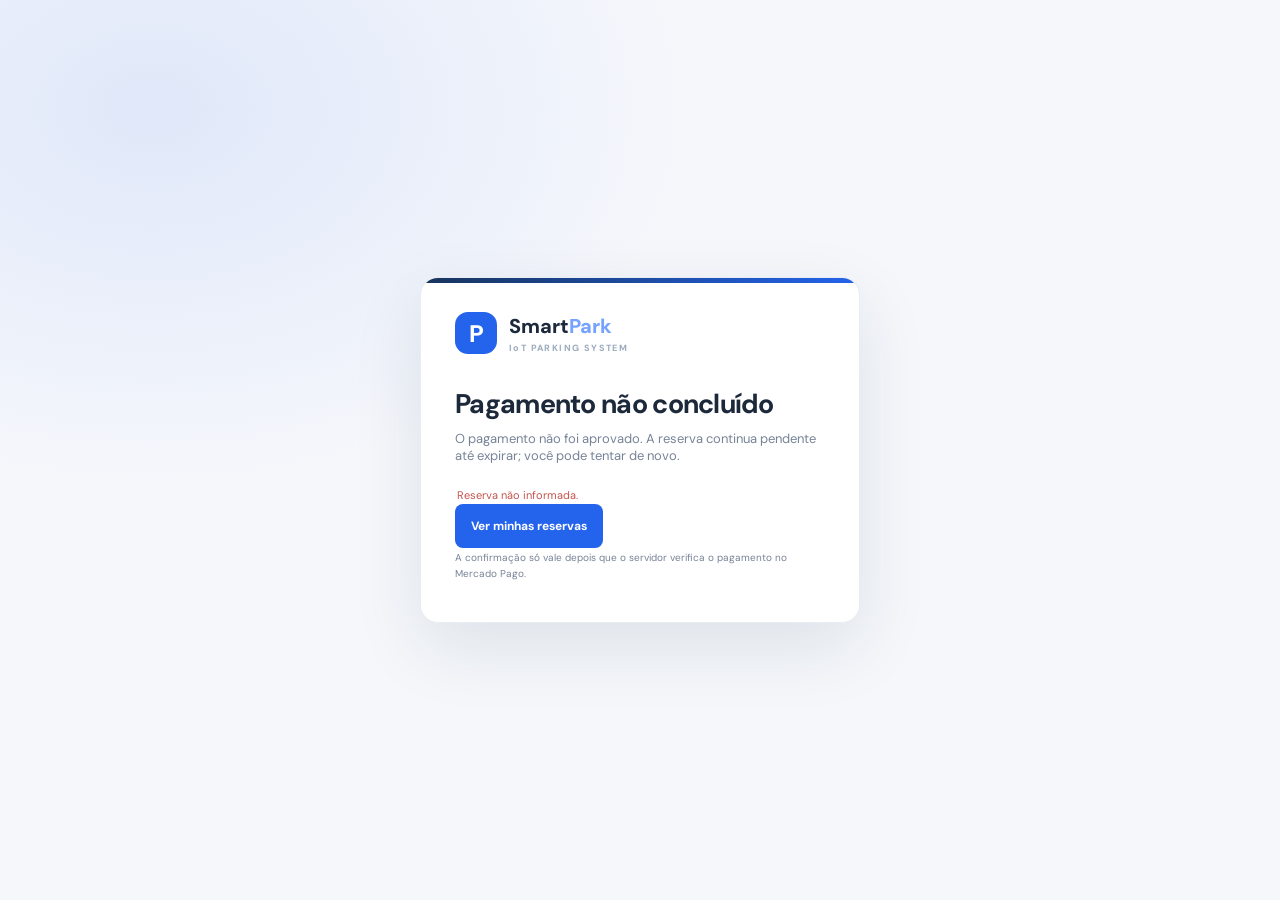
<file: public/pagamento-falha.html>
<!DOCTYPE html>
<html lang="pt-BR">
<head>
  <meta charset="UTF-8">
  <meta name="viewport" content="width=device-width, initial-scale=1.0">
  <title>SmartPark IoT | Pagamento não concluído</title>
  <link rel="stylesheet" href="style.css">
</head>
<body>
  <div class="login-screen">
    <section class="login-card" aria-live="polite">
      <a class="brand login-brand" href="/"><span class="brand-icon">P</span>
        <span>Smart<span class="brand-accent">Park</span><small>IoT PARKING SYSTEM</small></span></a>
      <h1 id="payment-title">Pagamento não concluído</h1>
      <p class="login-intro" id="payment-text">O pagamento não foi aprovado. A reserva continua pendente até expirar; você pode tentar de novo.</p>
      <p class="login-message" id="payment-status" role="status"></p>
      <a class="primary-button action-link" href="/#reservas">Ver minhas reservas</a>
      <p class="form-hint">A confirmação só vale depois que o servidor verifica o pagamento no Mercado Pago.</p>
    </section>
  </div>
  <script src="pagamento.js" data-result="falha"></script>
</body>
</html>
</file>
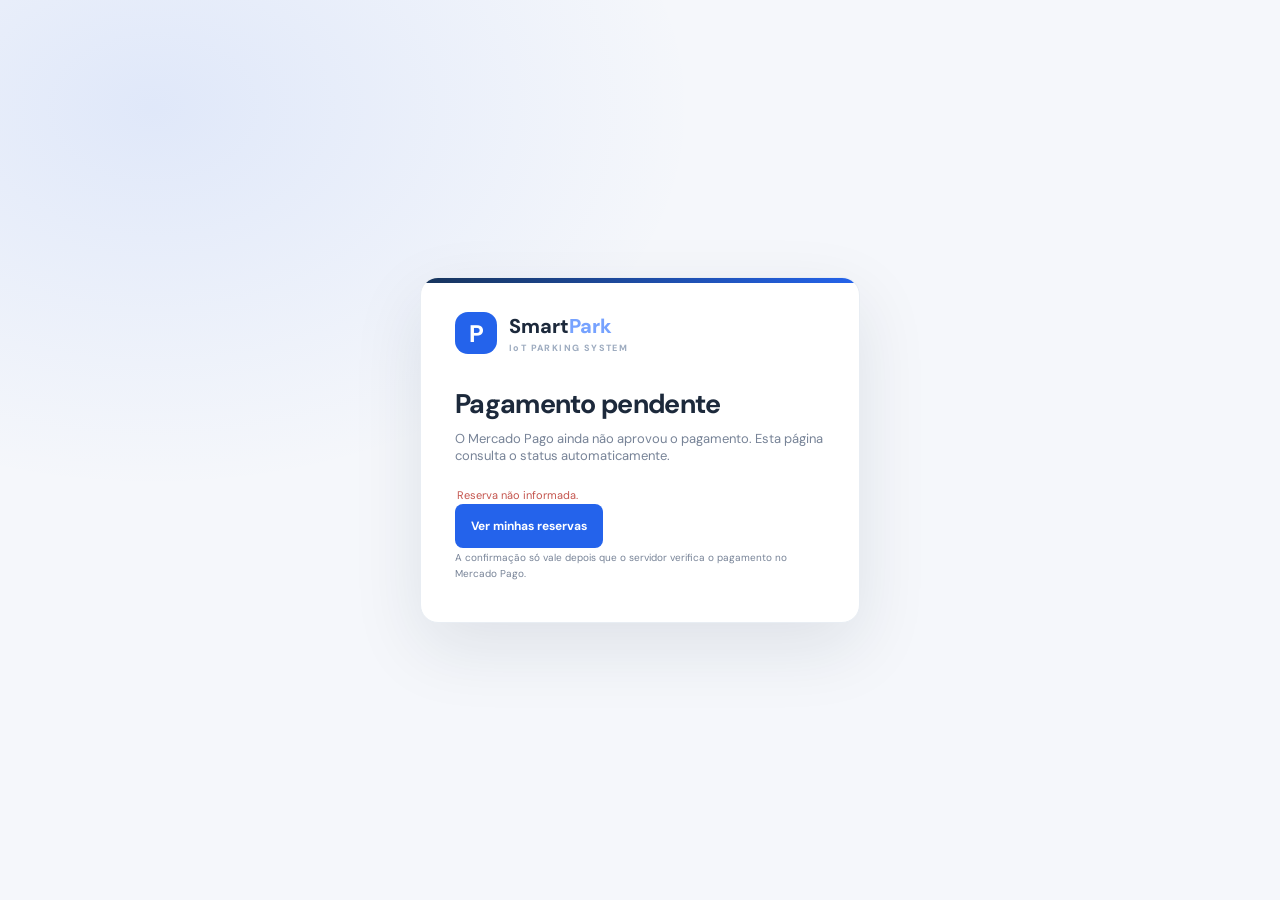
<file: public/pagamento-pendente.html>
<!DOCTYPE html>
<html lang="pt-BR">
<head>
  <meta charset="UTF-8">
  <meta name="viewport" content="width=device-width, initial-scale=1.0">
  <title>SmartPark IoT | Pagamento pendente</title>
  <link rel="stylesheet" href="style.css">
</head>
<body>
  <div class="login-screen">
    <section class="login-card" aria-live="polite">
      <a class="brand login-brand" href="/"><span class="brand-icon">P</span>
        <span>Smart<span class="brand-accent">Park</span><small>IoT PARKING SYSTEM</small></span></a>
      <h1 id="payment-title">Pagamento pendente</h1>
      <p class="login-intro" id="payment-text">O Mercado Pago ainda não aprovou o pagamento. Esta página consulta o status automaticamente.</p>
      <p class="login-message" id="payment-status" role="status"></p>
      <a class="primary-button action-link" href="/#reservas">Ver minhas reservas</a>
      <p class="form-hint">A confirmação só vale depois que o servidor verifica o pagamento no Mercado Pago.</p>
    </section>
  </div>
  <script src="pagamento.js" data-result="pendente"></script>
</body>
</html>
</file>
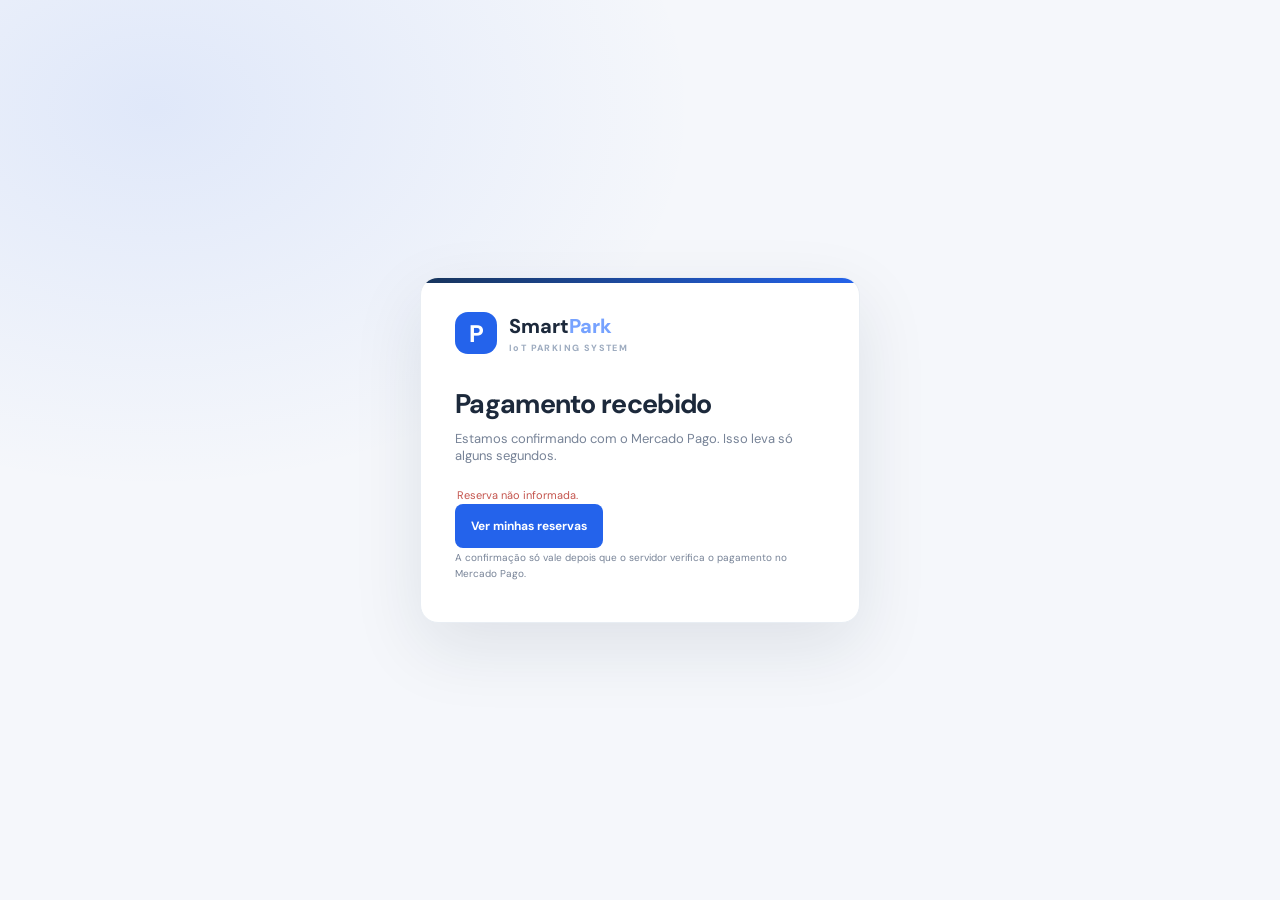
<file: public/pagamento-sucesso.html>
<!DOCTYPE html>
<html lang="pt-BR">
<head>
  <meta charset="UTF-8">
  <meta name="viewport" content="width=device-width, initial-scale=1.0">
  <title>SmartPark IoT | Pagamento recebido</title>
  <link rel="stylesheet" href="style.css">
</head>
<body>
  <div class="login-screen">
    <section class="login-card" aria-live="polite">
      <a class="brand login-brand" href="/"><span class="brand-icon">P</span>
        <span>Smart<span class="brand-accent">Park</span><small>IoT PARKING SYSTEM</small></span></a>
      <h1 id="payment-title">Pagamento recebido</h1>
      <p class="login-intro" id="payment-text">Estamos confirmando com o Mercado Pago. Isso leva só alguns segundos.</p>
      <p class="login-message" id="payment-status" role="status"></p>
      <a class="primary-button action-link" href="/#reservas">Ver minhas reservas</a>
      <p class="form-hint">A confirmação só vale depois que o servidor verifica o pagamento no Mercado Pago.</p>
    </section>
  </div>
  <script src="pagamento.js" data-result="sucesso"></script>
</body>
</html>
</file>
<file: public/style.css>
@import url('https://fonts.googleapis.com/css2?family=DM+Sans:wght@400;500;600;700;800&display=swap');

:root {
  --navy: #14243a;
  --blue: #2463eb;
  --blue-soft: #edf3ff;
  --text: #1c293b;
  --muted: #778397;
  --line: #e8edf3;
  --surface: #ffffff;
  --background: #f5f7fb;
  --green: #159b69;
  --orange: #d98725;
  --red: #c4544d;
}

* {
  box-sizing: border-box;
}

html {
  scroll-behavior: smooth;
}

body {
  margin: 0;
  color: var(--text);
  background: var(--background);
  font-family: 'DM Sans', Arial, sans-serif;
}

button {
  font: inherit;
}

button:focus-visible,
a:focus-visible {
  outline: 3px solid #8eafff;
  outline-offset: 3px;
}

h1,
h2,
p {
  margin-top: 0;
}

/* Navegacao lateral */
.sidebar {
  position: fixed;
  z-index: 1000;
  inset: 0 auto 0 0;
  display: flex;
  width: 248px;
  flex-direction: column;
  padding: 30px 20px;
  color: #fff;
  background: var(--navy);
}

.brand {
  display: flex;
  align-items: center;
  gap: 12px;
  color: #fff;
  font-size: 20px;
  font-weight: 800;
  text-decoration: none;
}

.brand-icon {
  display: grid;
  width: 42px;
  height: 42px;
  place-items: center;
  border-radius: 13px;
  color: #fff;
  background: var(--blue);
  font-size: 24px;
}

.brand-accent {
  color: #76a2ff;
}

.brand small {
  display: block;
  margin-top: 3px;
  color: #9eacc0;
  font-size: 9px;
  letter-spacing: 1.4px;
}

.navigation {
  display: grid;
  gap: 9px;
  margin-top: 58px;
}

.nav-link {
  padding: 13px 14px;
  border-radius: 9px;
  color: #b7c2d1;
  font-size: 13px;
  font-weight: 600;
  text-decoration: none;
}

.nav-link span {
  display: inline-block;
  width: 25px;
  font-size: 17px;
}

.nav-link:hover,
.nav-link.active {
  color: #fff;
  background: #263b57;
}

.sidebar-bottom {
  display: grid;
  gap: 14px;
  margin-top: auto;
  color: #9eacc0;
  font-size: 10px;
}

.connection {
  display: flex;
  align-items: center;
  gap: 8px;
  font-size: 11px;
}

.status-dot {
  display: inline-block;
  width: 8px;
  height: 8px;
  border-radius: 50%;
  background: #25bd83;
}

/* Conteudo principal */
.main-content {
  max-width: 1800px;
  margin-left: 248px;
  padding: 30px 38px 22px;
}

.topbar {
  display: flex;
  align-items: center;
  justify-content: space-between;
  margin-bottom: 25px;
}

.eyebrow {
  margin: 0 0 7px;
  color: #8995a7;
  font-size: 9px;
  font-weight: 800;
  letter-spacing: 1.5px;
}

h1 {
  margin-bottom: 0;
  font-size: 25px;
  letter-spacing: -.7px;
}

.user-area {
  display: flex;
  align-items: center;
  gap: 10px;
  font-size: 12px;
}

.user-area small {
  display: block;
  margin-top: 3px;
  color: var(--muted);
}

.avatar {
  display: grid;
  width: 38px;
  height: 38px;
  place-items: center;
  border-radius: 50%;
  color: var(--blue);
  background: var(--blue-soft);
  font-weight: 800;
}

.welcome {
  position: relative;
  display: flex;
  min-height: 190px;
  align-items: center;
  overflow: hidden;
  padding: 28px 32px;
  border-radius: 15px;
  color: #fff;
  background: linear-gradient(110deg, #17345c, #2463c7);
}

.welcome h2 {
  margin: 0 0 10px;
  font-size: 27px;
  letter-spacing: -.8px;
  line-height: 1.2;
}

.welcome p:last-child {
  margin: 0;
  color: #d2e0fa;
  font-size: 12px;
}

.eyebrow.light {
  color: #b6ceff;
}

.welcome-mark {
  position: absolute;
  top: -68px;
  right: 9%;
  color: #fff;
  font-size: 260px;
  font-weight: 800;
  line-height: 1;
  opacity: .06;
}

/* Indicadores e paineis */
.stats-grid {
  display: grid;
  grid-template-columns: repeat(3, 1fr);
  gap: 16px;
  margin: 19px 0;
}

.stat-card,
.panel {
  border: 1px solid var(--line);
  border-radius: 13px;
  background: var(--surface);
}

.stat-card {
  display: flex;
  align-items: center;
  gap: 13px;
  padding: 17px 19px;
}

.stat-icon {
  display: grid;
  width: 39px;
  height: 39px;
  place-items: center;
  border-radius: 11px;
  font-size: 19px;
}

.stat-icon.blue {
  color: var(--blue);
  background: var(--blue-soft);
}

.stat-icon.green {
  color: var(--green);
  background: #e8f8f1;
}

.stat-icon.orange {
  color: var(--orange);
  background: #fff4e6;
}

.stat-card p {
  margin: 0 0 4px;
  color: var(--muted);
  font-size: 11px;
}

.stat-card strong {
  font-size: 22px;
}

.content-grid {
  display: grid;
  grid-template-columns: minmax(0, 1.55fr) minmax(280px, .85fr);
  gap: 17px;
}

.panel {
  min-width: 0;
  padding: 20px;
}

.panel-heading {
  display: flex;
  align-items: center;
  justify-content: space-between;
  gap: 12px;
  margin-bottom: 16px;
}

.panel-heading h2 {
  margin: 0;
  font-size: 16px;
  letter-spacing: -.3px;
}

.live-label {
  color: var(--muted);
  font-size: 9px;
  white-space: nowrap;
}

.live-label .status-dot {
  width: 6px;
  height: 6px;
  margin-right: 4px;
}

/* Mapa e estacionamentos */
#map {
  z-index: 1;
  width: 100%;
  height: 350px;
  border-radius: 9px;
}

.map-note {
  min-height: 1.2em;
  margin: 9px 0 0;
  color: var(--muted);
  font-size: 10px;
}

.leaflet-popup-content p {
  margin: 6px 0 0;
}

.parking-list {
  display: grid;
  gap: 10px;
}

.parking-card {
  width: 100%;
  padding: 13px;
  border: 1px solid var(--line);
  border-radius: 10px;
  color: var(--text);
  background: var(--surface);
  cursor: pointer;
  text-align: left;
  transition: border-color .18s ease, background-color .18s ease;
}

.parking-card:hover,
.parking-card.selected {
  border-color: #8eafff;
  background: #f7f9ff;
}

.parking-card h3 {
  margin: 0 0 5px;
  font-size: 12px;
}

.parking-card p {
  margin: 0 0 10px;
  color: var(--muted);
  font-size: 10px;
}

.parking-meta {
  display: flex;
  align-items: center;
  justify-content: space-between;
  gap: 8px;
  font-size: 10px;
}

.parking-price {
  color: var(--text);
  font-weight: 800;
}

.spaces-free {
  color: var(--green);
  font-weight: 700;
}

/* Detalhes e vagas */
.details-panel {
  margin-top: 17px;
}

.availability-badge {
  padding: 6px 10px;
  border-radius: 20px;
  color: var(--green);
  background: #e8f8f1;
  font-size: 9px;
  font-weight: 700;
  white-space: nowrap;
}

.availability-badge.unavailable {
  color: var(--red);
  background: #fff0ef;
}

.empty-state {
  padding: 13px 0 4px;
  color: var(--muted);
  font-size: 12px;
}

.detail-grid {
  display: grid;
  grid-template-columns: repeat(3, 1fr);
  gap: 12px;
}

.detail-item {
  padding: 13px;
  border-radius: 9px;
  background: #f7f9fc;
}

.detail-item span {
  display: block;
  margin-bottom: 5px;
  color: var(--muted);
  font-size: 10px;
}

.detail-item strong {
  font-size: 14px;
}

.space-list {
  display: flex;
  flex-wrap: wrap;
  gap: 7px;
  margin-top: 14px;
}

.space-chip {
  padding: 7px 10px;
  border-radius: 6px;
  color: #137b56;
  background: #e8f8f1;
  font-size: 10px;
  font-weight: 700;
}

.space-chip.occupied {
  color: var(--red);
  background: #fff0ef;
}

footer {
  padding: 22px 0 4px;
  color: #9aa4b3;
  font-size: 9px;
  text-align: center;
}

/* Responsividade */
@media (max-width: 1050px) {
  .sidebar {
    width: 205px;
  }

  .main-content {
    margin-left: 205px;
    padding: 25px;
  }

  .content-grid {
    grid-template-columns: 1fr;
  }
}

@media (max-width: 680px) {
  .sidebar {
    position: static;
    width: 100%;
    padding: 15px 18px;
  }

  .navigation {
    display: flex;
    overflow-x: auto;
    margin-top: 18px;
  }

  .nav-link {
    padding: 10px;
    white-space: nowrap;
  }

  .sidebar-bottom {
    display: none;
  }

  .main-content {
    margin: 0;
    padding: 22px 15px;
  }

  .welcome {
    min-height: 175px;
    padding: 23px;
  }

  .welcome h2 {
    font-size: 23px;
  }

  .stats-grid {
    grid-template-columns: 1fr;
    gap: 9px;
  }

  .stat-card {
    padding: 12px 15px;
  }

  .panel {
    padding: 15px;
  }

  #map {
    height: 290px;
  }

  .panel-heading {
    align-items: flex-start;
  }

  .live-label {
    max-width: 110px;
    text-align: right;
  }

  .detail-grid {
    grid-template-columns: 1fr;
  }
}

/* Telas separadas do painel */
.dashboard-view:not([hidden]) {
  display: block;
}

.overview-grid {
  display: grid;
  grid-template-columns: repeat(2, minmax(0, 1fr));
  gap: 16px;
}

.overview-card h2 {
  margin-bottom: 10px;
  font-size: 16px;
}

.overview-card > p:not(.eyebrow, .form-hint) {
  min-height: 36px;
  color: var(--muted);
  font-size: 12px;
  line-height: 1.6;
}

.action-link {
  display: inline-flex;
  align-items: center;
  justify-content: center;
  text-decoration: none;
}

.steps-list {
  display: grid;
  gap: 10px;
  margin: 0 0 13px;
  padding-left: 20px;
  color: var(--text);
  font-size: 11px;
  line-height: 1.5;
}

.details-panel {
  margin-top: 17px;
}

.continue-button {
  margin-top: 18px;
}

.reservation-page-intro {
  margin-bottom: 18px;
  padding: 27px 30px;
  border-radius: 14px;
  color: #fff;
  background: linear-gradient(110deg, #17345c, #2463c7);
}

.reservation-page-intro .eyebrow {
  color: #b6ceff;
}

.reservation-page-intro h2 {
  margin: 0 0 8px;
  font-size: 23px;
}

.reservation-page-intro > p:last-child {
  margin: 0;
  color: #d2e0fa;
  font-size: 12px;
}

.reservation-panel {
  max-width: 920px;
}

.reservation-parking-address {
  margin: -5px 0 5px;
  color: var(--muted);
  font-size: 12px;
}

.reservation-summary {
  display: flex;
  align-items: center;
  justify-content: space-between;
  gap: 16px;
  margin: 18px 0;
  padding: 16px;
  border: 1px solid #dfe8fb;
  border-radius: 10px;
  background: #f5f8ff;
}

.reservation-summary > div {
  display: grid;
  gap: 6px;
}

.reservation-summary > div > span,
.estimate-note {
  color: var(--muted);
  font-size: 10px;
}

.reservation-summary .estimate {
  font-size: 17px;
}

.reservation-submit {
  min-width: 270px;
}

.secondary-link {
  display: inline-block;
  margin-top: 15px;
  color: var(--blue);
  font-size: 12px;
  font-weight: 700;
  text-decoration: none;
}

.secondary-link:hover {
  text-decoration: underline;
}

.reservation-legend {
  display: flex;
  align-items: center;
  justify-content: space-between;
  gap: 12px;
  margin: 0 0 14px;
}

.reservation-legend .form-hint {
  margin: 0;
}

/* Cartao de acesso e campos de formulario */
.login-card {
  position: relative;
  overflow: hidden;
  width: min(100%, 460px);
  padding: 38px;
  border-color: #e2e8f1;
  box-shadow: 0 28px 80px rgb(20 36 58 / 13%);
}

.login-card::before {
  position: absolute;
  inset: 0 0 auto;
  height: 5px;
  background: linear-gradient(90deg, #17345c, var(--blue));
  content: "";
}

.login-brand {
  margin-bottom: 35px;
}

.login-form {
  gap: 8px;
}

.login-heading {
  display: grid;
  gap: 5px;
  margin-bottom: 9px;
}

.login-heading strong {
  color: var(--text);
  font-size: 15px;
}

.login-heading span {
  color: var(--muted);
  font-size: 11px;
}

.login-form > label,
.password-label label {
  margin-top: 4px;
  color: #35445a;
  font-size: 11px;
  font-weight: 700;
}

.login-input {
  width: 100%;
  min-height: 47px;
  padding: 11px 13px;
  border: 1px solid #dce4ef;
  border-radius: 9px;
  outline: none;
  color: var(--text);
  background: #f9fbfe;
  font: inherit;
  font-size: 12px;
  transition: border-color .18s ease, box-shadow .18s ease, background-color .18s ease;
}

.login-input::placeholder {
  color: #a0aabb;
}

.login-input:hover {
  border-color: #bdcbe0;
}

.login-input:focus {
  border-color: var(--blue);
  outline: none;
  background: #fff;
  box-shadow: 0 0 0 4px rgb(36 99 235 / 11%);
}

.password-label {
  display: flex;
  align-items: center;
  justify-content: space-between;
  gap: 10px;
  margin-top: 5px;
}

.login-link {
  padding: 3px 0;
  border: 0;
  color: var(--blue);
  background: none;
  cursor: pointer;
  font: inherit;
  font-size: 10px;
  font-weight: 700;
  text-decoration: none;
}

.login-link:hover {
  color: #194fca;
  text-decoration: underline;
}

.login-form .primary-button {
  width: 100%;
  min-height: 47px;
  margin-top: 5px;
  box-shadow: 0 5px 12px rgb(36 99 235 / 19%);
}

.auth-switch {
  margin: 8px 0 0;
  color: var(--muted);
  font-size: 11px;
  text-align: center;
}

.form-hint {
  font-size: 10px;
}

.login-card .demo-notice {
  padding: 13px 12px;
  border: 1px solid #e8edf5;
  border-radius: 9px;
  background: #f8fafd;
}

.login-message {
  padding: 0 2px;
}

@media (max-width: 680px) {
  .overview-grid {
    grid-template-columns: 1fr;
  }

  .reservation-page-intro {
    padding: 23px;
  }

  .reservation-summary,
  .reservation-legend {
    align-items: flex-start;
    flex-direction: column;
  }

  .reservation-submit {
    width: 100%;
    min-width: 0;
  }

  .login-card {
    padding: 30px 22px;
  }
}

[hidden] {
  display: none !important;
}

.login-screen {
  display: grid;
  min-height: 100vh;
  place-items: center;
  padding: 28px 16px;
  background:
    radial-gradient(ellipse at 12% 12%, rgb(36 99 235 / 10%), transparent 34%),
    var(--background);
}

.login-card {
  width: min(100%, 440px);
  padding: 34px;
  border: 1px solid var(--line);
  border-radius: 18px;
  background: var(--surface);
  box-shadow: 0 24px 70px rgb(20 36 58 / 10%);
}

.login-brand {
  margin-bottom: 32px;
  color: var(--text);
}

.login-card > .eyebrow {
  margin-bottom: 10px;
}

.login-card h1 {
  font-size: 27px;
}

.login-intro {
  margin: 9px 0 23px;
  color: var(--muted);
  font-size: 13px;
}

.login-form {
  display: grid;
  gap: 9px;
}

.login-form label,
.field-group label,
.search-label {
  color: var(--text);
  font-size: 11px;
  font-weight: 700;
}

.text-input {
  width: 100%;
  min-height: 42px;
  padding: 10px 12px;
  border: 1px solid var(--line);
  border-radius: 8px;
  color: var(--text);
  background: #fff;
  font: inherit;
  font-size: 12px;
}

.text-input:focus {
  border-color: #8eafff;
  outline: 3px solid rgb(36 99 235 / 10%);
}

.primary-button {
  min-height: 44px;
  padding: 11px 16px;
  border: 0;
  border-radius: 8px;
  color: #fff;
  background: var(--blue);
  cursor: pointer;
  font-size: 12px;
  font-weight: 700;
  transition: background-color .18s ease, opacity .18s ease;
}

.primary-button:hover:not(:disabled) {
  background: #194fca;
}

.primary-button:disabled {
  cursor: not-allowed;
  opacity: .48;
}

.form-hint,
.demo-notice {
  color: var(--muted);
  font-size: 10px;
  line-height: 1.6;
}

.form-hint {
  margin: 2px 0 6px;
}

.demo-notice {
  margin: 20px 0 0;
  padding-top: 15px;
  border-top: 1px solid var(--line);
}

.login-message,
.form-message {
  min-height: 1.2em;
  margin: 12px 0 0;
  color: var(--red);
  font-size: 11px;
  line-height: 1.5;
}

.topbar-actions {
  display: flex;
  align-items: center;
  gap: 18px;
}

.text-button {
  padding: 7px 10px;
  border: 0;
  border-radius: 7px;
  color: var(--blue);
  background: transparent;
  cursor: pointer;
  font-size: 11px;
  font-weight: 700;
}

.text-button:hover {
  background: var(--blue-soft);
}

.search-label {
  display: block;
  margin-bottom: 6px;
}

.parking-panel > .text-input {
  margin-bottom: 12px;
}

.reservation-form {
  margin-top: 22px;
  padding-top: 18px;
  border-top: 1px solid var(--line);
}

.reservation-fields {
  display: grid;
  grid-template-columns: repeat(2, minmax(0, 1fr));
  gap: 13px;
}

.field-group {
  display: grid;
  gap: 7px;
}

.reservation-actions {
  display: flex;
  align-items: center;
  justify-content: space-between;
  gap: 16px;
  margin-top: 16px;
}

.estimate {
  margin: 0;
  font-size: 12px;
  font-weight: 700;
}

.reservation-actions .primary-button {
  max-width: 360px;
}

.reservations-panel {
  margin-top: 17px;
}

.reservation-list {
  display: grid;
  gap: 10px;
}

.reservation-card {
  display: grid;
  gap: 9px;
  padding: 14px;
  border: 1px solid var(--line);
  border-radius: 10px;
  background: #fff;
}

.reservation-card-heading {
  display: flex;
  align-items: center;
  justify-content: space-between;
  gap: 12px;
}

.reservation-card h3 {
  margin: 0;
  font-size: 13px;
}

.reservation-card p {
  margin: 0;
  color: var(--muted);
  font-size: 11px;
}

.reservation-status {
  padding: 5px 8px;
  border-radius: 20px;
  color: #8a5a08;
  background: #fff4e0;
  font-size: 9px;
  font-weight: 700;
  text-align: center;
}

.reservation-estimate {
  font-size: 11px;
}

.reservation-card .text-button {
  justify-self: start;
  margin-left: -10px;
  color: var(--red);
}

.reservation-card .text-button:hover {
  background: #fff0ef;
}

.admin-panel {
  margin-top: 17px;
}

.admin-summary {
  display: grid;
  grid-template-columns: repeat(3, minmax(0, 1fr));
  gap: 12px;
}

.admin-stat {
  display: grid;
  align-content: center;
  gap: 7px;
}

.admin-stat p {
  margin: 0;
  color: var(--muted);
  font-size: 11px;
}

.admin-stat strong {
  font-size: 21px;
}

@media (max-width: 680px) {
  .login-card {
    padding: 25px 20px;
  }

  .topbar-actions {
    gap: 6px;
  }

  .reservation-fields,
  .admin-summary {
    grid-template-columns: 1fr;
  }

  .reservation-actions,
  .reservation-card-heading {
    align-items: stretch;
    flex-direction: column;
  }

  .reservation-actions .primary-button {
    max-width: none;
  }
}


/* Painel administrativo */
.admin-details h3 { margin: 24px 0 8px; font-size: 1rem; }
.admin-table { width: 100%; border-collapse: collapse; font-size: .9rem; }
.admin-table th, .admin-table td { padding: 8px 10px; text-align: left; border-bottom: 1px solid rgba(128,128,128,.25); }
.admin-alerts { margin: 0; padding-left: 18px; line-height: 1.7; }
</file>
